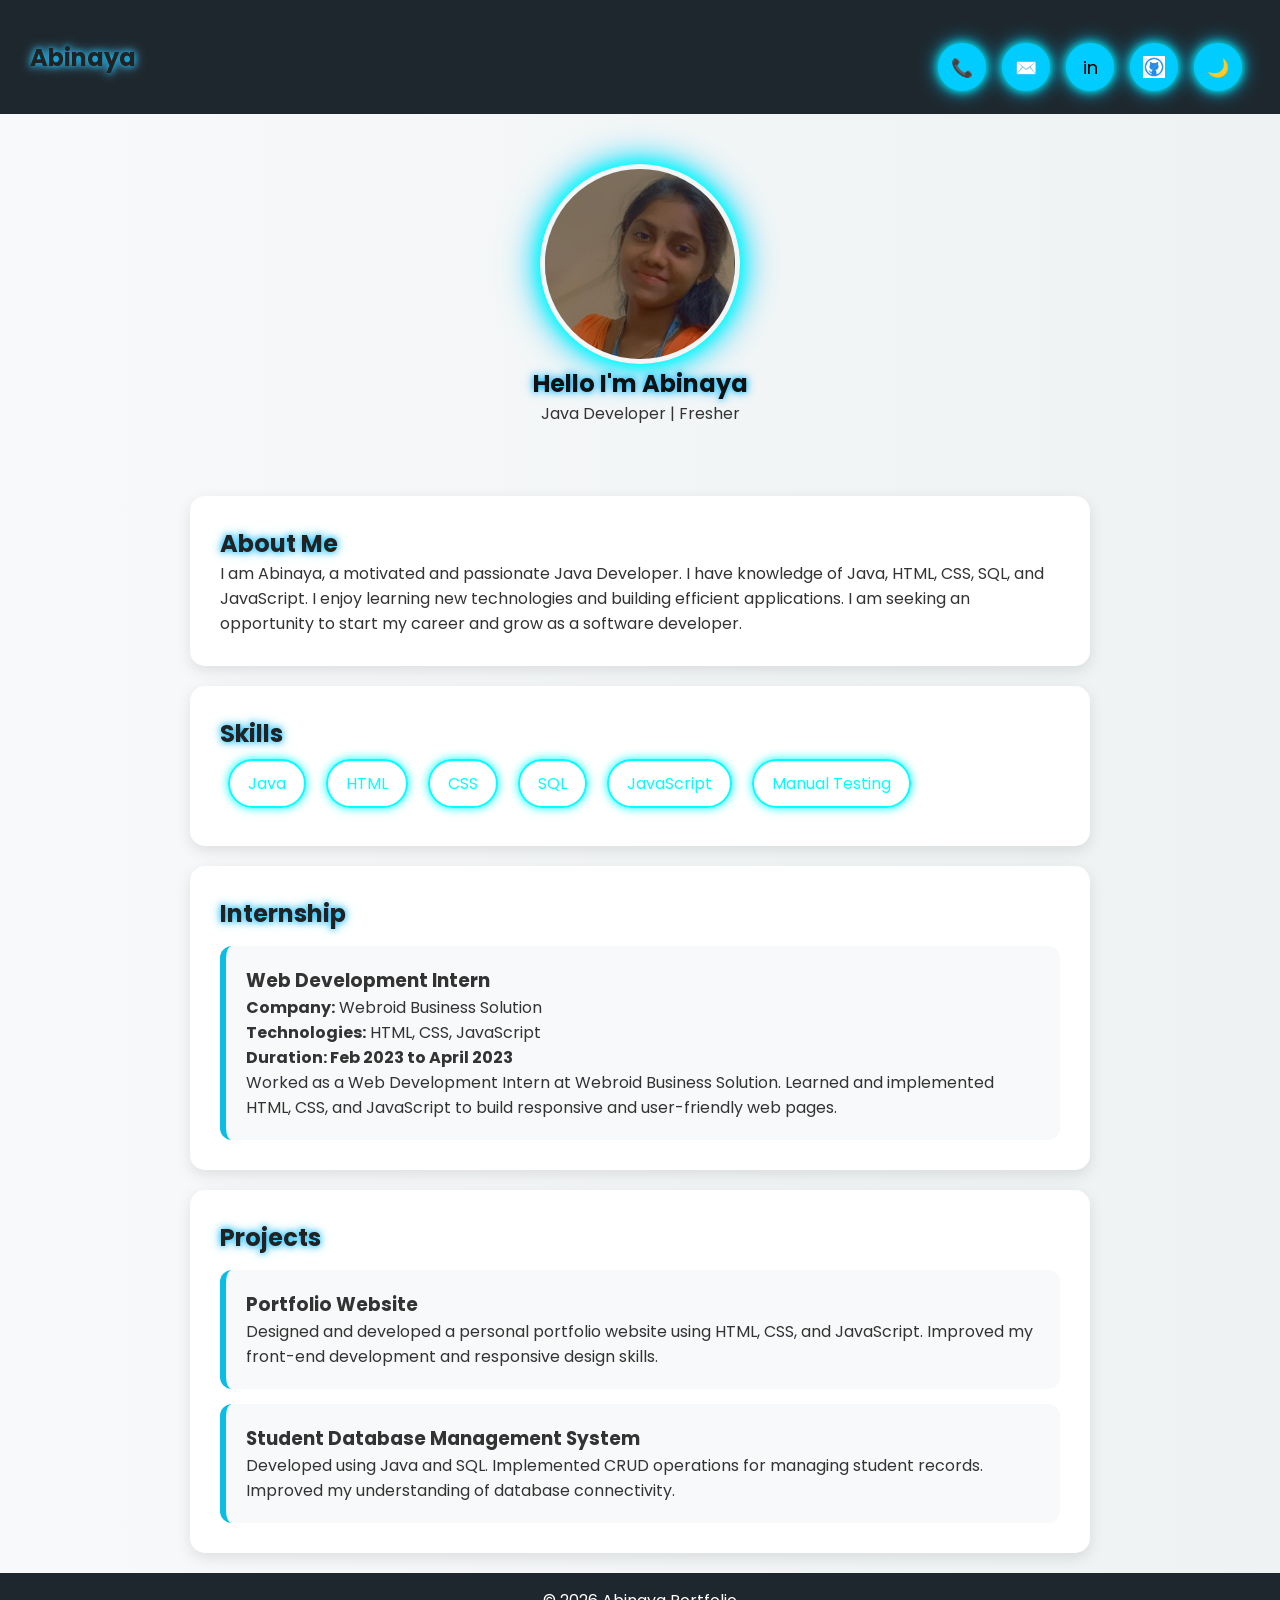
<file: index.html>
<!DOCTYPE html>
<html lang="en">
<head>
  <meta charset="UTF-8">
  <meta name="viewport" content="width=device-width, initial-scale=1.0">
  <title>Abinaya Portfolio</title>
  <link rel="stylesheet" href="./style.css">
</head>
<body>

<nav>
  <h2>Abinaya</h2>
 <div class="social-buttons">
    <a href="tel:(+91) 8870331532" class="icon-btn">📞</a>
    <a href="mailto:abinayak1717@gmail.com" class="icon-btn">✉️</a>
    <a href="https://www.linkedin.com/in/abinaya0107" target="_blank" class="icon-btn">in</a>
    <a href=" https://abinaya172.github.io/Portfolio/" target="_blank" class="icon-btn">
      <img src="./github.png" alt="github" class="github-icon">
    </a>
    <button onclick="toggleDarkMode()" class="dark-btn">🌙</button>
  </div>
</nav>

<section class="hero">
   <div class="profile-glow">
  <img src="./profile.jpg.jpeg" class="profile-pic" alt="Abinaya">
</div>

  <h1 class="name-glow">Hello I'm Abinaya</h1>

  <p>Java Developer | Fresher</p>
</section>


<section class="about">
  <h2>About Me</h2>
  <p>
    I am Abinaya, a motivated and passionate Java Developer.
    I have knowledge of Java, HTML, CSS, SQL, and JavaScript.
    I enjoy learning new technologies and building efficient applications.
    I am seeking an opportunity to start my career and grow as a software developer.
  </p>
</section>

<section class="skills">
  <h2>Skills</h2>
  <div class="skill-box">
    <span>Java</span>
    <span>HTML</span>
    <span>CSS</span>
    <span>SQL</span>
    <span>JavaScript</span>
    <span>Manual Testing</span>
  </div>  
</section>
<section class="internship">
  <h2>Internship</h2>

  <div class="internship-card">
    <h3>Web Development Intern</h3>
    <p><b>Company:</b> Webroid Business Solution</p>
    <p><b>Technologies:</b> HTML, CSS, JavaScript</p>
    <p><b>Duration: Feb 2023 to April 2023</b> </p>
    <p>
  Worked as a Web Development Intern at Webroid Business Solution.
  Learned and implemented HTML, CSS, and JavaScript to build responsive and user-friendly web pages.
    </p>
  </div>
</section>

<section class="projects">
  <h2>Projects</h2>

  <div class="project-card">
    <h3>Portfolio Website</h3>
    <p>
      Designed and developed a personal portfolio website using HTML, CSS, and JavaScript.
      Improved my front-end development and responsive design skills.
    </p>
  </div>

  <div class="project-card">
    <h3>Student Database Management System</h3>
    <p>
      Developed using Java and SQL. Implemented CRUD operations for managing student records.
      Improved my understanding of database connectivity.
    </p>
  </div>
</section>

<footer>
  <p>© 2026 Abinaya Portfolio</p>
</footer>

<script src="./script.js"></script>
</body>
</html>
</file>
<file: style.css>
@import url('https://fonts.googleapis.com/css2?family=Poppins:wght@300;400;600&display=swap');

* {
  margin: 0;
  padding: 0;
  box-sizing: border-box;
  font-family: 'Poppins', sans-serif;
}

body {
  background: linear-gradient(to right, #f8f9fa, #eef2f3);
  color: #333;
  transition: 0.3s;
}

/* NAVBAR */
nav {
  display: flex;
  justify-content: space-between;
  align-items: center;
  padding: 15px 30px;
  background: #1e272e;
  color: white;
  position: sticky;
  top: 0;
}

/* HERO */
.hero {
  text-align: center;
  padding: 50px 20px;
}

/* PROFILE IMAGE */
.profile-pic {
  width: 190px;
  height: 190px;
  border-radius: 50%;
  object-fit: cover;
  border: none;
  background: none;
  padding: 0;
}

/* GLOW WRAPPER */
.profile-glow {
  border-radius: 50%;
  display: inline-flex;
  padding: 5px;
  cursor: pointer;
  transition: 0.3s ease;

  box-shadow:
    0 0 12px cyan,
    0 0 25px #00ffff,
    0 0 40px #00ccff;

  animation: photoGlow 2s ease-in-out infinite alternate;
}

.profile-glow:hover {
  transform: scale(1.1);
  box-shadow:
    0 0 20px cyan,
    0 0 40px #00ffff,
    0 0 70px #00ccff;
}

/* IMAGE GLOW ANIMATION */
@keyframes photoGlow {
  from {
    box-shadow:
      0 0 10px cyan,
      0 0 20px #00bfff,
      0 0 30px #00ffff;
  }
  to {
    box-shadow:
      0 0 18px cyan,
      0 0 35px #00ffff,
      0 0 55px #00ccff;
  }
}

/* HERO NAME */
.name-glow {
  color: #111;
  text-shadow: 0 0 6px #00bfff, 0 0 12px #66ccff;
  animation: heroGlow 2s ease-in-out infinite alternate;
}

.dark-mode .name-glow {
  color: white;
  text-shadow: 0 0 10px cyan, 0 0 25px blue;
}

/* HERO NAME ANIMATION */
@keyframes heroGlow {
  from {
    text-shadow: 0 0 4px #00bfff, 0 0 8px #66ccff;
  }
  to {
    text-shadow: 0 0 14px #00ffff, 0 0 25px #0099ff;
  }
}

/* SECTION TITLES */
h2 {
  color: #222;
  text-shadow: 0 0 6px #00bfff, 0 0 12px #66ccff;
  animation: glowText 2s ease-in-out infinite alternate;
}

.dark-mode h2 {
  color: white;
  text-shadow: 0 0 8px cyan, 0 0 20px blue;
}

/* TITLE ANIMATION */
@keyframes glowText {
  from {
    text-shadow: 0 0 5px #00bfff, 0 0 10px #66ccff;
  }
  to {
    text-shadow: 0 0 15px #00ffff, 0 0 25px #0099ff;
  }
}

/* SOCIAL BUTTONS */
.social-buttons {
  margin-top: 20px;
  display: inline-flex;
  align-items: center;
  justify-content: center;
}

.icon-btn,
.dark-btn {
  width: 48px;
  height: 48px;
  margin: 8px;
  border-radius: 50%;
  background: #00ccff;
  color: black;
  font-size: 18px;
  border: none;
  cursor: pointer;

  display: inline-flex;
  align-items: center;
  justify-content: center;

  box-shadow:
    0 0 10px #00ffff,
    0 0 20px #00ccff;

  transition: 0.3s ease;
  text-decoration: none;
}
.github-icon {
  width: 22px;
  height: 22px;
  display: block;
}
.icon-btn:hover,
.dark-btn:hover {
  transform: scale(1.2);
  box-shadow:
    0 0 20px cyan,
    0 0 40px deepskyblue;
}
.icon-btn img {
  width: 22px;
  height: 22px;
  display: block;
}

/* SECTIONS */
.about, .skills, .projects, .internship {
  background: white;
  margin: 20px auto;
  padding: 30px;
  max-width: 900px;
  border-radius: 15px;
  box-shadow: 0 5px 15px rgba(0,0,0,0.1);
}

.project-card, .internship-card {
  background: #f8f9fa;
  padding: 20px;
  margin-top: 15px;
  border-radius: 12px;
  border-left: 6px solid #0abde3;
  transition: 0.3s;
}

.project-card:hover,
.internship-card:hover {
  transform: translateY(-6px);
}

/* FOOTER */
footer {
  text-align: center;
  padding: 15px;
  background: #1e272e;
  color: white;
  margin-top: 20px;
}

/* DARK MODE */
.dark-mode {
  background: #121212;
  color: white;
}

.dark-mode nav {
  background: black;
}

.dark-mode .about,
.dark-mode .skills,
.dark-mode .projects,
.dark-mode .internship {
  background: #1e1e1e;
}

.dark-mode .project-card,
.dark-mode .internship-card {
  background: #2c2c2c;
}

/* MOBILE */
@media (max-width: 600px) {
  nav {
    flex-direction: column;
    gap: 10px;
  }

  .profile-pic {
    width: 140px;
    height: 140px;
  }

  .hero h1 {
    font-size: 24px;
  }
}

.skill-box span{
  padding:10px 18px;
  margin:8px;
  display:inline-block;
  border-radius:30px;
  border:2px solid cyan;
  color:cyan;
  cursor:pointer;
  transition:0.3s;
  box-shadow:0 0 10px cyan;
}

/* Hover effect */
.skill-box span:hover{
  background:cyan;
  color:black;
  box-shadow:0 0 20px cyan;
  transform:scale(1.1);
}

/* Click effect (add class active using JS if needed) */
.skill-box span.active{
  background:lime;
  color:black;
  box-shadow:0 0 25px lime;
}

/* Light mode */
.light .skill-box span{
  border:2px solid blue;
  color:blue;
  box-shadow:0 0 10px blue;
}

.light .skill-box span:hover{
  background:blue;
  color:white;
  box-shadow:0 0 20px blue;
}

.light .skill-box span.active{
  background:orange;
  color:white;
  box-shadow:0 0 25px orange;
}
</file>
